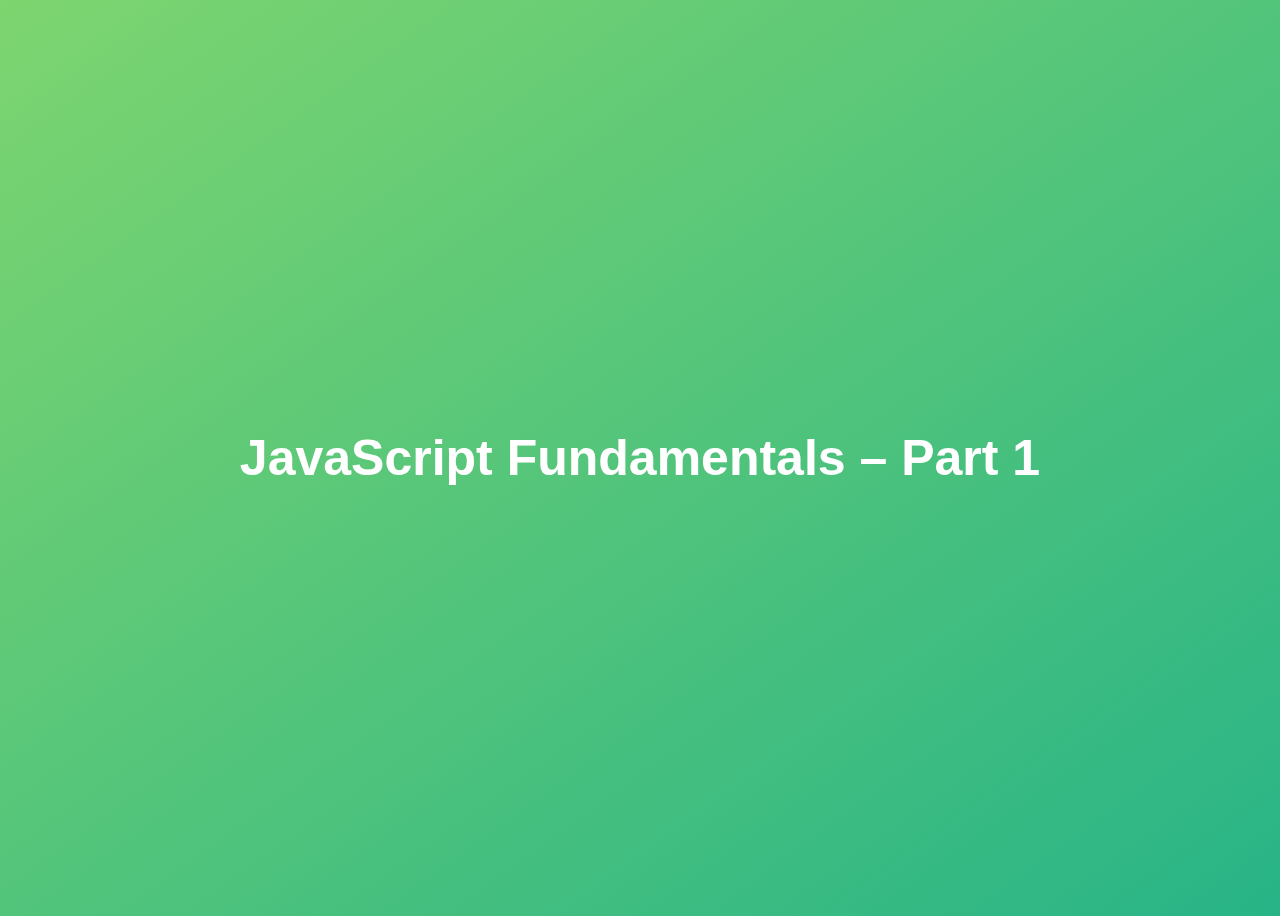
<file: index.html>
<!DOCTYPE html>
<html lang="en">

<head>
  <meta charset="UTF-8" />
  <meta name="viewport" content="width=device-width, initial-scale=1.0" />
  <meta http-equiv="X-UA-Compatible" content="ie=edge" />
  <title>JavaScript Fundamentals – Part 1</title>
  <style>
    body {
      height: 100vh;
      display: flex;
      align-items: center;
      background: linear-gradient(to top left, #28b487, #7dd56f);
    }

    h1 {
      font-family: sans-serif;
      font-size: 50px;
      line-height: 1.3;
      width: 100%;
      padding: 30px;
      text-align: center;
      color: white;
    }
  </style>
</head>

<body>
  <h1>JavaScript Fundamentals – Part 1</h1>

  <!--  <script src="script.js"></script> -->
  <!-- <script src="script2.js"></script>  -->
  <!-- <script src="script3.js"></script> -->
  <script src="script4.js"></script>
  <!-- <script src="exercise.js"></script> -->
</body>

</html>
</file>
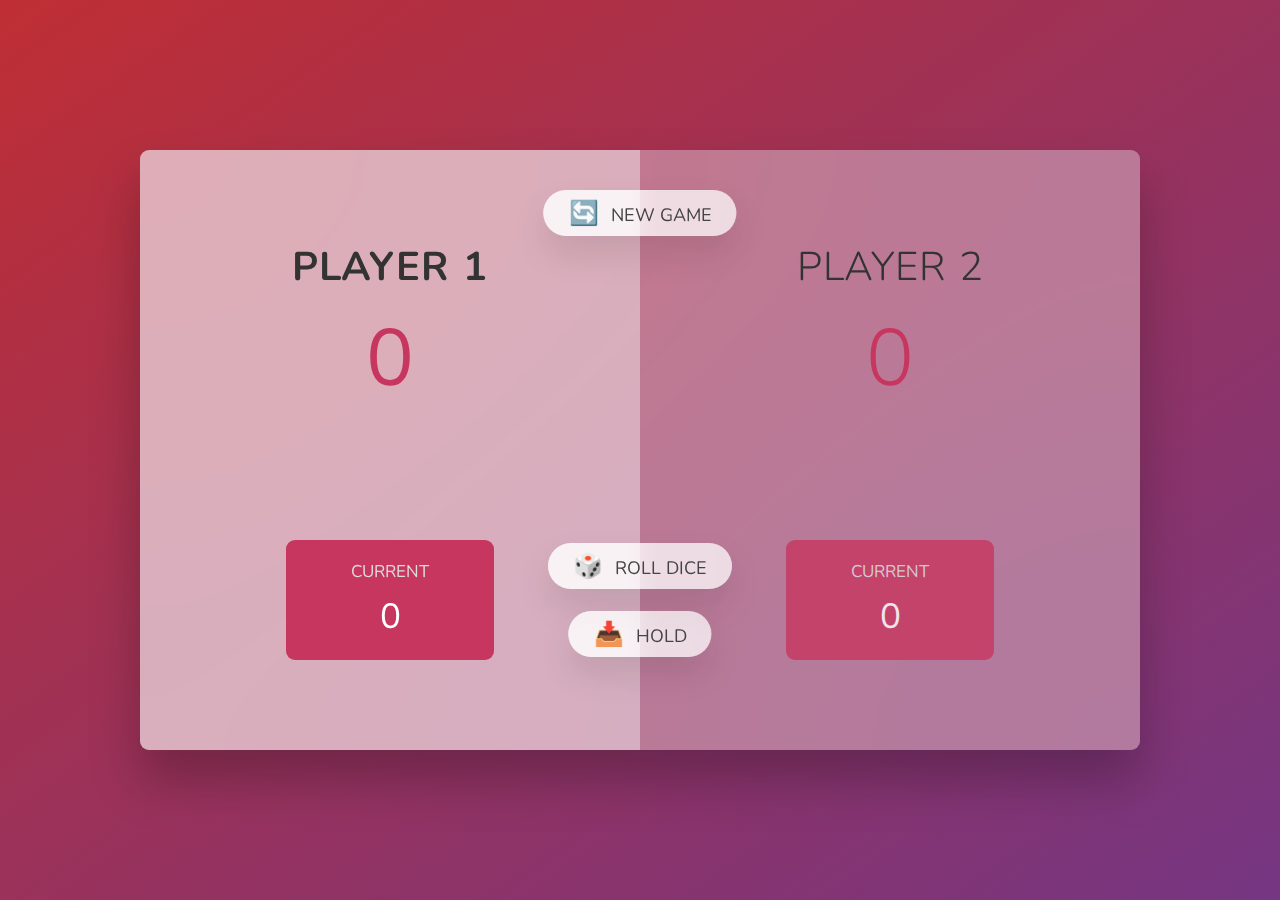
<file: 7 Section pig game/index.html>
<!DOCTYPE html>
<html lang="en">
  <head>
    <meta charset="UTF-8" />
    <meta name="viewport" content="width=device-width, initial-scale=1.0" />
    <meta http-equiv="X-UA-Compatible" content="ie=edge" />
    <link rel="stylesheet" href="style.css" />
    <title>Pig Game</title>
  </head>
  <body>
    <main>
      <section class="player player--0 player--active">
        <h2 class="name" id="name--0">Player 1</h2>
        <p class="score" id="score--0">43</p>
        <div class="current">
          <p class="current-label">Current</p>
          <p class="current-score" id="current--0">0</p>
        </div>
      </section>
      <section class="player player--1">
        <h2 class="name" id="name--1">Player 2</h2>
        <p class="score" id="score--1">24</p>
        <div class="current">
          <p class="current-label">Current</p>
          <p class="current-score" id="current--1">0</p>
        </div>
      </section>

      <img src="dice-5.png" alt="Playing dice" class="dice" />
      <button class="btn btn--new">🔄 New game</button>
      <button class="btn btn--roll">🎲 Roll dice</button>
      <button class="btn btn--hold">📥 Hold</button>
    </main>
    <script src="script.js"></script>
  </body>
</html>
</file>
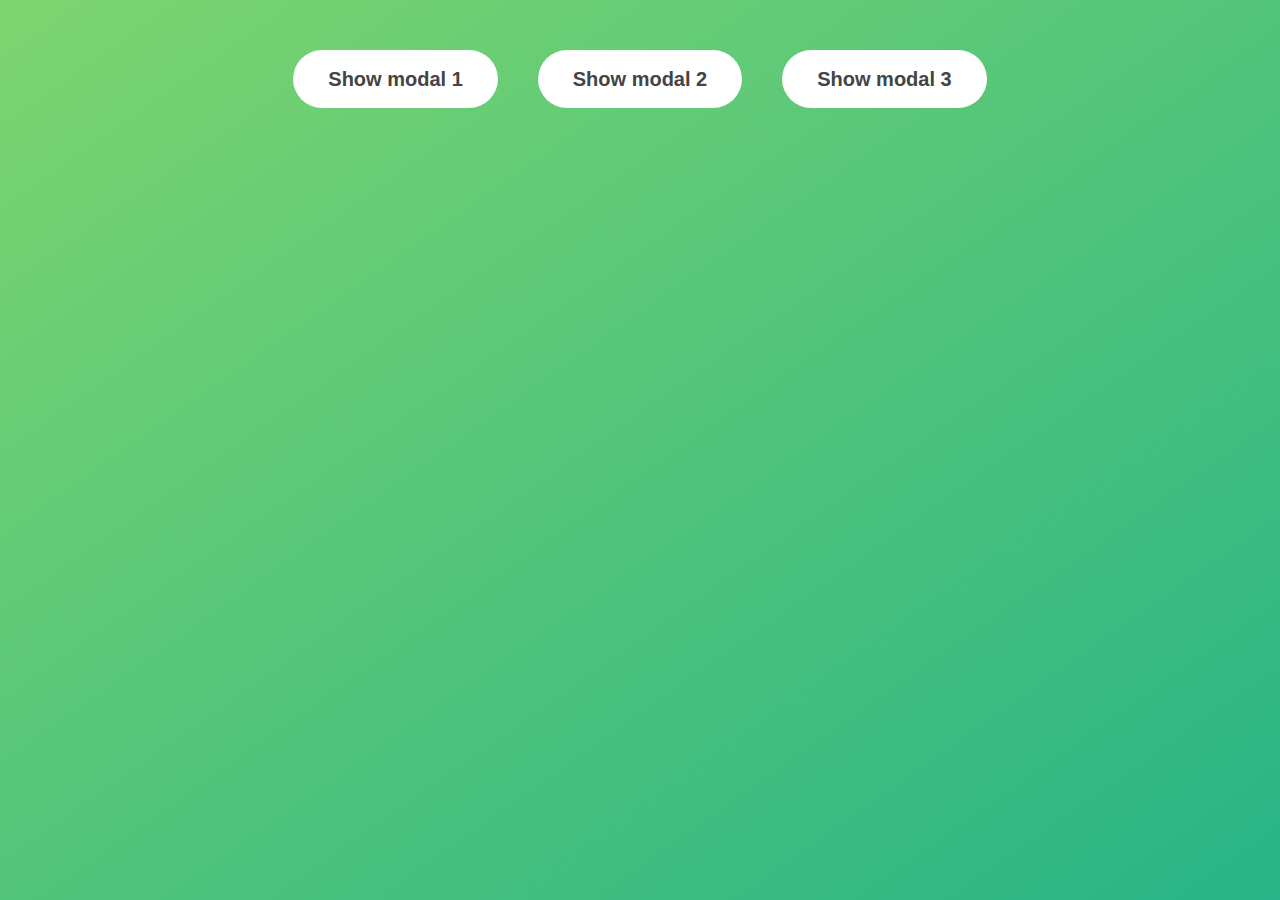
<file: 7 Section PROJECT 2 Modal/index.html>
<!DOCTYPE html>
<html lang="en">
  <head>
    <meta charset="UTF-8" />
    <meta name="viewport" content="width=device-width, initial-scale=1.0" />
    <meta http-equiv="X-UA-Compatible" content="ie=edge" />
    <link rel="stylesheet" href="style.css" />
    <title>Modal window</title>
  </head>
  <body>
    <button class="show-modal">Show modal 1</button>
    <button class="show-modal">Show modal 2</button>
    <button class="show-modal">Show modal 3</button>

    <div class="modal hidden">
      <button class="close-modal">&times;</button>
      <h1>I'm a modal window 😍</h1>
      <p>
        Lorem ipsum dolor sit amet, consectetur adipisicing elit, sed do eiusmod
        tempor incididunt ut labore et dolore magna aliqua. Ut enim ad minim
        veniam, quis nostrud exercitation ullamco laboris nisi ut aliquip ex ea
        commodo consequat. Duis aute irure dolor in reprehenderit in voluptate
        velit esse cillum dolore eu fugiat nulla pariatur. Excepteur sint
        occaecat cupidatat non proident, sunt in culpa qui officia deserunt
        mollit anim id est laborum.
      </p>
    </div>
    <div class="overlay hidden"></div>

    <script src="script.js"></script>
  </body>
</html>
</file>
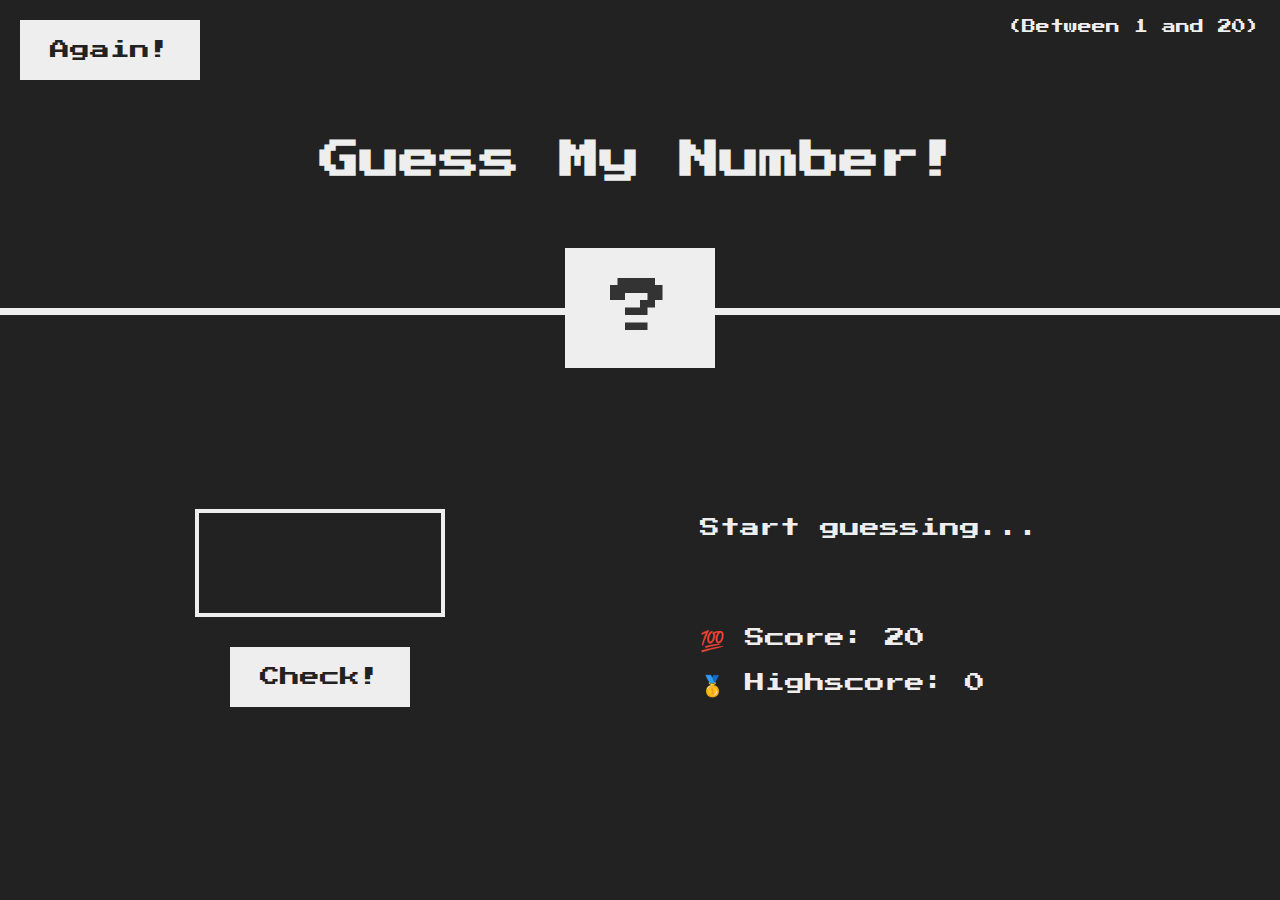
<file: 7 Section/index.html>
<!DOCTYPE html>
<html lang="en">
  <head>
    <meta charset="UTF-8" />
    <meta name="viewport" content="width=device-width, initial-scale=1.0" />
    <meta http-equiv="X-UA-Compatible" content="ie=edge" />
    <link rel="stylesheet" href="style.css" />
    <title>Guess My Number!</title>
  </head>
  <body>
    <header>
      <h1>Guess My Number!</h1>
      <p class="between">(Between 1 and 20)</p>
      <button class="btn again">Again!</button>
      <div class="number">?</div>
    </header>
    <main>
      <section class="left">
        <input type="number" class="guess" />
        <button class="btn check">Check!</button>
      </section>
      <section class="right">
        <p class="message">Start guessing...</p>
        <p class="label-score">💯 Score: <span class="score">20</span></p>
        <p class="label-highscore">
          🥇 Highscore: <span class="highscore">0</span>
        </p>

        <div class="modal hidden">
          <button class="close-modal">&times;</button>
          <h1 class="h1">You won 😍</h1>
        </div>
        <div class="overlay hidden"></div>
      </section>
    </main>
    <script src="script.js"></script>
  </body>
</html>
</file>
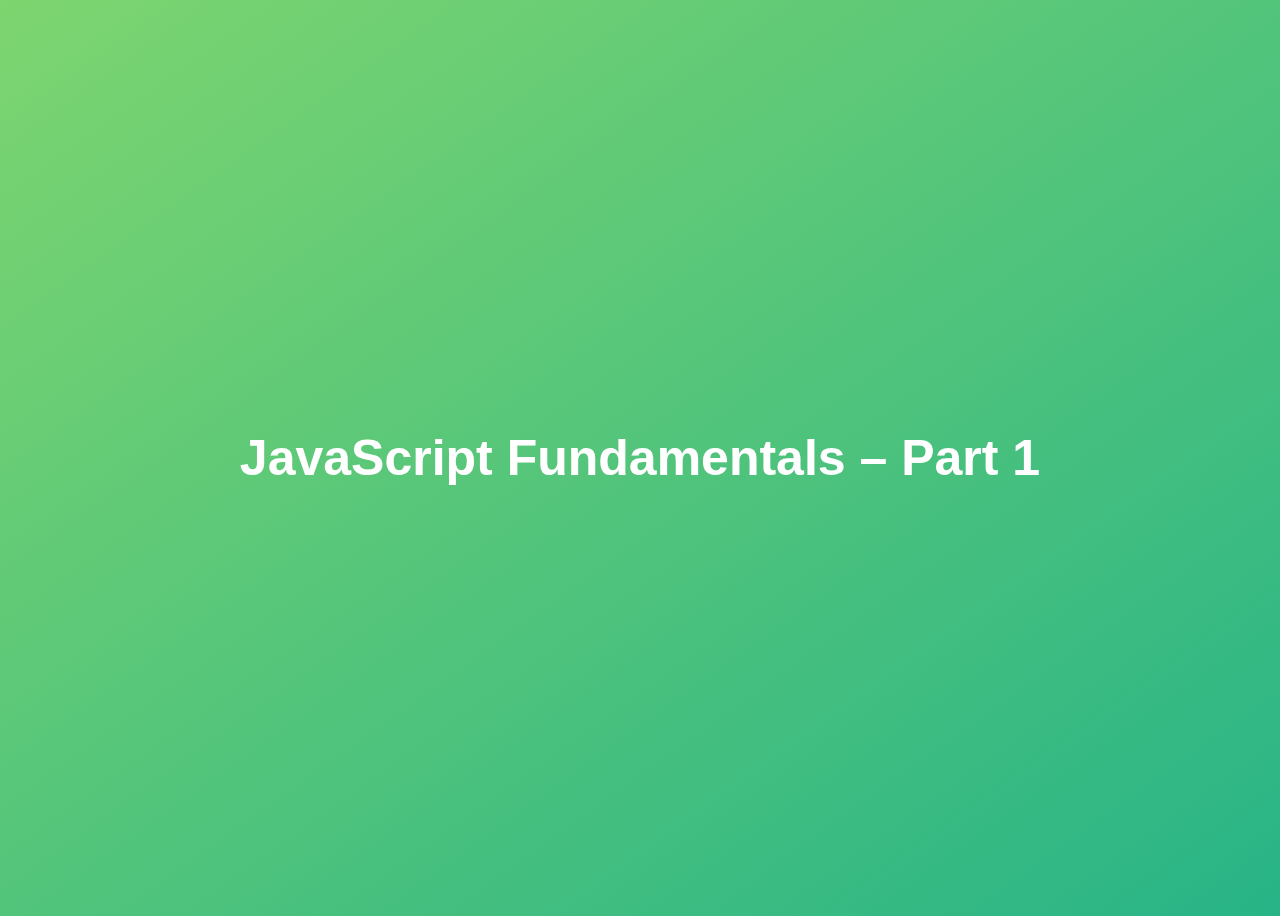
<file: 9 Section/index.html>
<!DOCTYPE html>
<html lang="en">

<head>
  <meta charset="UTF-8" />
  <meta name="viewport" content="width=device-width, initial-scale=1.0" />
  <meta http-equiv="X-UA-Compatible" content="ie=edge" />
  <title>JavaScript Fundamentals – Part 1</title>
  <style>
    body {
      height: 100vh;
      display: flex;
      align-items: center;
      background: linear-gradient(to top left, #28b487, #7dd56f);
    }

    h1 {
      font-family: sans-serif;
      font-size: 50px;
      line-height: 1.3;
      width: 100%;
      padding: 30px;
      text-align: center;
      color: white;
    }
  </style>
</head>

<body>
  <h1>JavaScript Fundamentals – Part 1</h1>
  <script src="script.js"></script>
</body>

</html>
</file>
<file: 7 Section pig game/style.css>
@import url("https://fonts.googleapis.com/css2?family=Nunito&display=swap");

* {
  margin: 0;
  padding: 0;
  box-sizing: inherit;
}

html {
  font-size: 62.5%;
  box-sizing: border-box;
}

body {
  font-family: "Nunito", sans-serif;
  font-weight: 400;
  height: 100vh;
  color: #333;
  background-image: linear-gradient(to top left, #753682 0%, #bf2e34 100%);
  display: flex;
  align-items: center;
  justify-content: center;
}

/* LAYOUT */
main {
  position: relative;
  width: 100rem;
  height: 60rem;
  background-color: rgba(255, 255, 255, 0.35);
  backdrop-filter: blur(200px);
  filter: blur();
  box-shadow: 0 3rem 5rem rgba(0, 0, 0, 0.25);
  border-radius: 9px;
  overflow: hidden;
  display: flex;
}

.player {
  flex: 50%;
  padding: 9rem;
  display: flex;
  flex-direction: column;
  align-items: center;
  transition: all 0.75s;
}

/* ELEMENTS */
.name {
  position: relative;
  font-size: 4rem;
  text-transform: uppercase;
  letter-spacing: 1px;
  word-spacing: 2px;
  font-weight: 300;
  margin-bottom: 1rem;
}

.score {
  font-size: 8rem;
  font-weight: 300;
  color: #c7365f;
  margin-bottom: auto;
}

.player--active {
  background-color: rgba(255, 255, 255, 0.4);
}
.player--active .name {
  font-weight: 700;
}
.player--active .score {
  font-weight: 400;
}

.player--active .current {
  opacity: 1;
}

.current {
  background-color: #c7365f;
  opacity: 0.8;
  border-radius: 9px;
  color: #fff;
  width: 65%;
  padding: 2rem;
  text-align: center;
  transition: all 0.75s;
}

.current-label {
  text-transform: uppercase;
  margin-bottom: 1rem;
  font-size: 1.7rem;
  color: #ddd;
}

.current-score {
  font-size: 3.5rem;
}

/* ABSOLUTE POSITIONED ELEMENTS */
.btn {
  position: absolute;
  left: 50%;
  transform: translateX(-50%);
  color: #444;
  background: none;
  border: none;
  font-family: inherit;
  font-size: 1.8rem;
  text-transform: uppercase;
  cursor: pointer;
  font-weight: 400;
  transition: all 0.2s;

  background-color: white;
  background-color: rgba(255, 255, 255, 0.6);
  backdrop-filter: blur(10px);

  padding: 0.7rem 2.5rem;
  border-radius: 50rem;
  box-shadow: 0 1.75rem 3.5rem rgba(0, 0, 0, 0.1);
}

.btn::first-letter {
  font-size: 2.4rem;
  display: inline-block;
  margin-right: 0.7rem;
}

.btn--new {
  top: 4rem;
}
.btn--roll {
  top: 39.3rem;
}
.btn--hold {
  top: 46.1rem;
}

.btn:active {
  transform: translate(-50%, 3px);
  box-shadow: 0 1rem 2rem rgba(0, 0, 0, 0.15);
}

.btn:focus {
  outline: none;
}

.dice {
  position: absolute;
  left: 50%;
  top: 16.5rem;
  transform: translateX(-50%);
  height: 10rem;
  box-shadow: 0 2rem 5rem rgba(0, 0, 0, 0.2);
}

.player--winner {
  background-color: #60b347;
}

.player--winner .name {
  font-weight: 700;
  color: #c7365f;
}

.hidden {
  display: none;
}
</file>
<file: 7 Section PROJECT 2 Modal/style.css>
* {
  margin: 0;
  padding: 0;
  box-sizing: inherit;
}

html {
  font-size: 62.5%;
  box-sizing: border-box;
}

body {
  font-family: sans-serif;
  color: #333;
  line-height: 1.5;
  height: 100vh;
  position: relative;
  display: flex;
  align-items: flex-start;
  justify-content: center;
  background: linear-gradient(to top left, #28b487, #7dd56f);
}

.show-modal {
  font-size: 2rem;
  font-weight: 600;
  padding: 1.75rem 3.5rem;
  margin: 5rem 2rem;
  border: none;
  background-color: #fff;
  color: #444;
  border-radius: 10rem;
  cursor: pointer;
}

.close-modal {
  position: absolute;
  top: 1.2rem;
  right: 2rem;
  font-size: 5rem;
  color: #333;
  cursor: pointer;
  border: none;
  background: none;
}

h1 {
  font-size: 2.5rem;
  margin-bottom: 2rem;
}

p {
  font-size: 1.8rem;
}

/* -------------------------- */
/* CLASSES TO MAKE MODAL WORK */
.hidden {
  display: none;
}

.modal {
  position: absolute;
  top: 50%;
  left: 50%;
  transform: translate(-50%, -50%);
  width: 70%;

  background-color: white;
  padding: 6rem;
  border-radius: 5px;
  box-shadow: 0 3rem 5rem rgba(0, 0, 0, 0.3);
  z-index: 10;
}

.overlay {
  position: absolute;
  top: 0;
  left: 0;
  width: 100%;
  height: 100%;
  background-color: rgba(0, 0, 0, 0.6);
  backdrop-filter: blur(3px);
  z-index: 5;
}
</file>
<file: 7 Section/style.css>
@import url("https://fonts.googleapis.com/css?family=Press+Start+2P&display=swap");

* {
  margin: 0;
  padding: 0;
  box-sizing: inherit;
}

html {
  font-size: 62.5%;
  box-sizing: border-box;
}

body {
  font-family: "Press Start 2P", sans-serif;
  color: #eee;
  background-color: #222;
  /* background-color: #60b347; */
}

/* LAYOUT */
header {
  position: relative;
  height: 35vh;
  border-bottom: 7px solid #eee;
}

main {
  height: 65vh;
  color: #eee;
  display: flex;
  align-items: center;
  justify-content: space-around;
}

.left {
  width: 52rem;
  display: flex;
  flex-direction: column;
  align-items: center;
}

.right {
  width: 52rem;
  font-size: 2rem;
}

/* ELEMENTS STYLE */
h1 {
  font-size: 4rem;
  text-align: center;
  position: absolute;
  width: 100%;
  top: 52%;
  left: 50%;
  transform: translate(-50%, -50%);
}

.number {
  background: #eee;
  color: #333;
  font-size: 6rem;
  width: 15rem;
  padding: 3rem 0rem;
  text-align: center;
  position: absolute;
  bottom: 0;
  left: 50%;
  transform: translate(-50%, 50%);
}
/* used to style the outer part of the spinner button of number picker input elements */
input::-webkit-outer-spin-button,
input::-webkit-inner-spin-button {
  -webkit-appearance: none;
  /* margin: 0; */
}

.between {
  font-size: 1.4rem;
  position: absolute;
  top: 2rem;
  right: 2rem;
}

.again {
  position: absolute;
  top: 2rem;
  left: 2rem;
}

.guess {
  background: none;
  border: 4px solid #eee;
  font-family: inherit;
  color: inherit;
  font-size: 5rem;
  padding: 2.5rem;
  width: 25rem;
  text-align: center;
  display: block;
  margin-bottom: 3rem;
}

.btn {
  border: none;
  background-color: #eee;
  color: #222;
  font-size: 2rem;
  font-family: inherit;
  padding: 2rem 3rem;
  cursor: pointer;
}

.btn:hover {
  background-color: #ccc;
}

.message {
  margin-bottom: 8rem;
  height: 3rem;
}

.label-score {
  margin-bottom: 2rem;
}

.hidden {
  display: none;
}

.modal {
  position: absolute;
  top: 50%;
  left: 50%;
  transform: translate(-50%, -50%);
  width: 40%;
  color: #000;
  background-color: white;
  padding: 6rem;
  border-radius: 5px;
  box-shadow: 0 3rem 5rem rgba(0, 0, 0, 0.3);
  z-index: 10;
}




.close-modal {
  position: absolute;
  top: 0.2rem;
  right: 2rem;
  font-size: 5rem;
  color: #333;
  cursor: pointer;
  border: 1px solid ;
  background: none;
}
</file>
